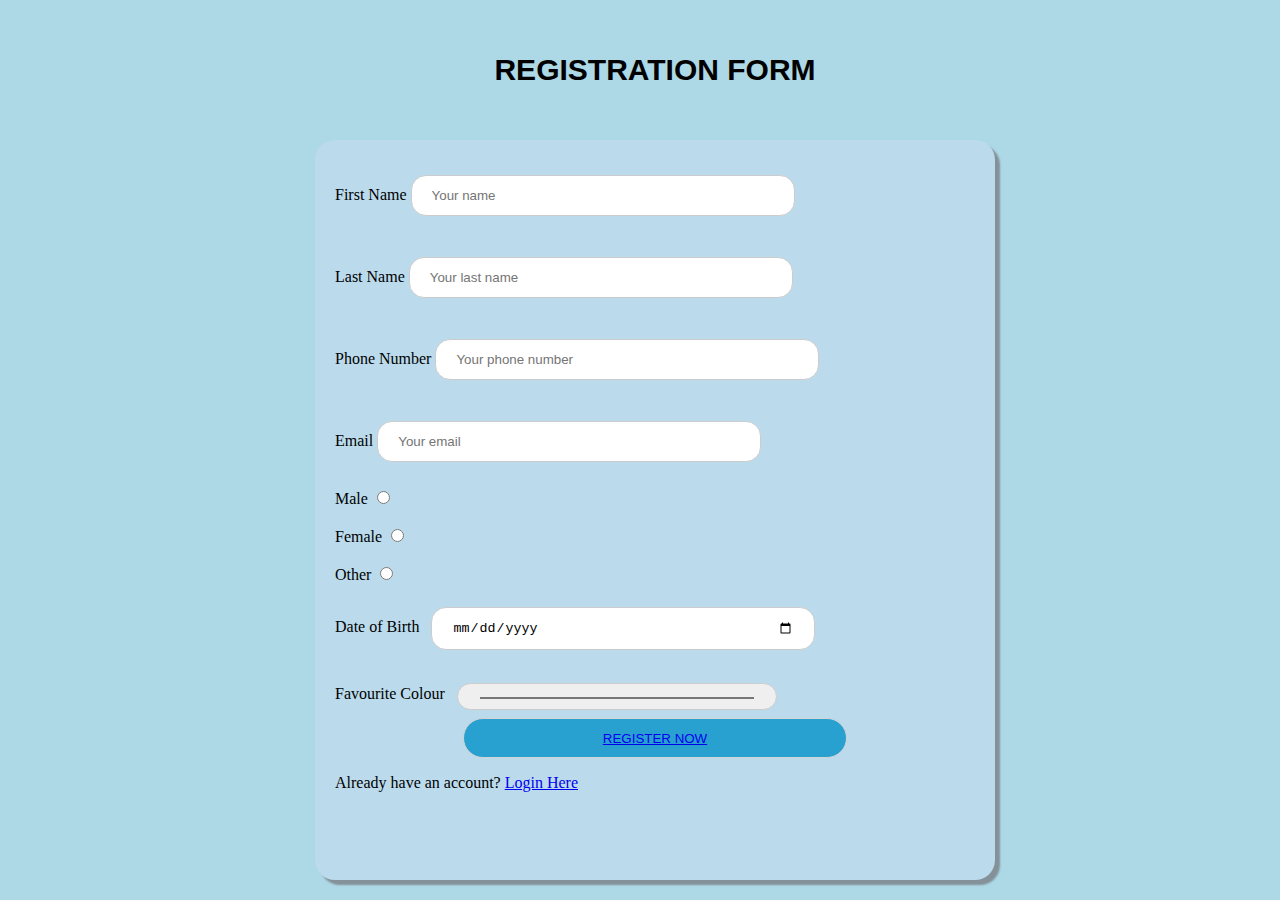
<file: week 3/index.html>
<!DOCTYPE html>
<html>

<head>
  <meta charset="utf-8">
  <meta name="viewport" content="width=device-width">
  <title>Registration Page</title>
  <link href="index.css" rel="stylesheet" type="text/css" />
</head>

<body>
  <h2>Registration Form</h2>
  <div class="container">
  <form>
    <label for="fname">First Name</label>
    <input type="text" id="fname" name="fname" placeholder="Your name"> <br> <br>
    <label for="lname">Last Name</label>
    <input type="text" id="lname" name="lname" placeholder="Your last name"> <br> <br>
    <label for="phone">Phone Number</label>
    <input type="text" id="Phone" name="phone" placeholder="Your phone number"> <br> <br>
    <label for="email">Email</label>
    <input type="text" id="email" name="email" placeholder="Your email"> <br> <br>
    <label for="male">Male</label>
    <input type="radio" id="male" name="gender" value="Male"> <br> <br>
    <label for="female">Female</label>
    <input type="radio" id="female" name="gender" value="Female"> <br> <br>
    <label for="other">Other</label> 
    <input type="radio" id="other" name="gender" value="Other"> <br> <br>
    <label for="dob">Date of Birth</label>
    <input type="date" id="dob" name="dob"> <br> <br>
    <label for="color">Favourite Colour</label>
    <input type="color" id="color" name="color">
  <button id="btn"><a href="success.html">Register Now</a></button>
  </form>
    <p>Already have an account? <a href="login.html">Login Here</a></p>
 </div>
</body>

</html>
</file>
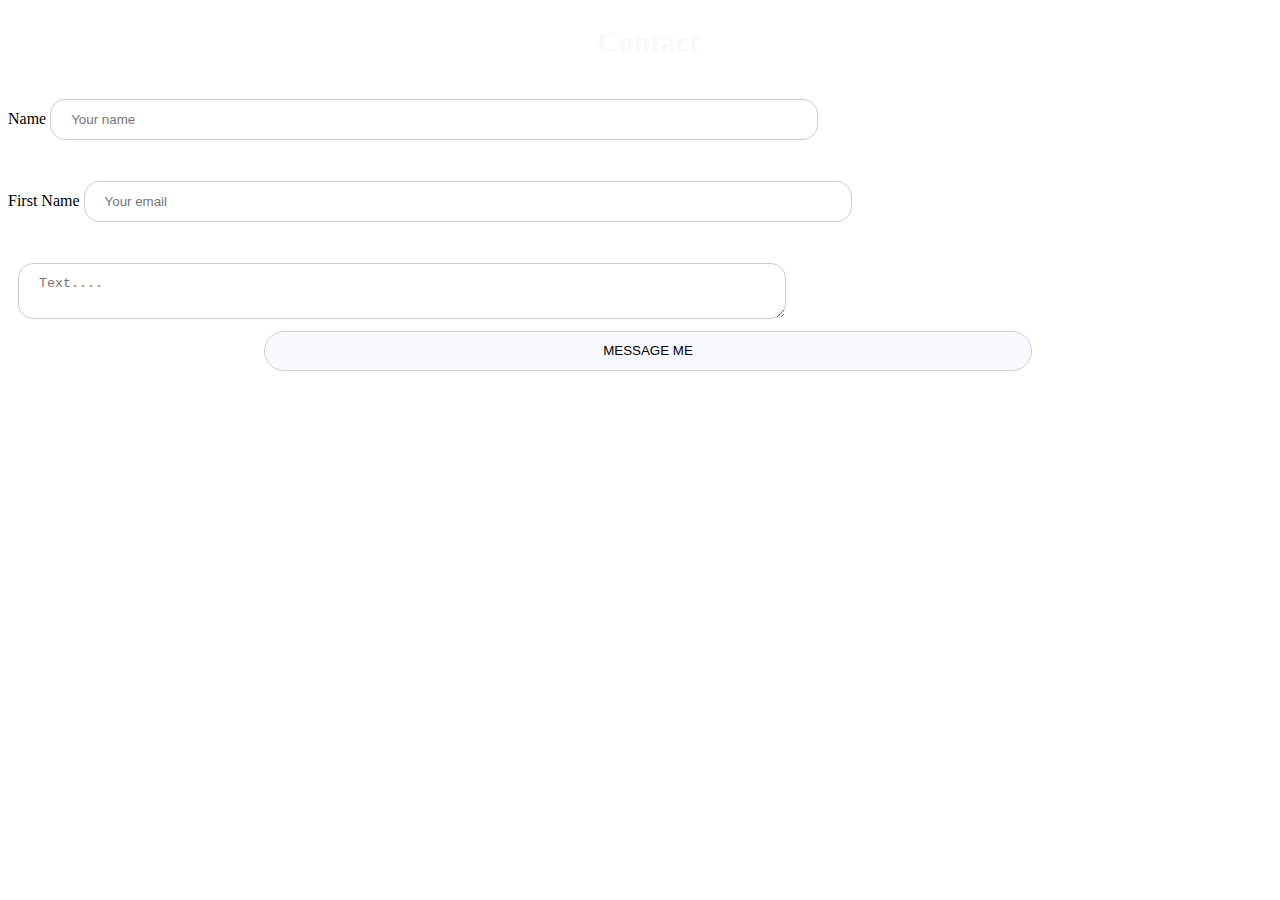
<file: week 3/contact.html>
<!DOCTYPE html>
<html lang="en">
<head>
  <meta charset="UTF-8">
  <meta http-equiv="X-UA-Compatible" content="IE=edge">
  <meta name="viewport" content="width=device-width, initial-scale=1.0">
  <link href="portfolio.css" rel="stylesheet" type="text/css"/>
  <title>contact page</title>
</head>
<body>

  <h2>Contact</h2>
    <form>
       <label for="name"> Name</label>
    <input type="text" id="name" name="name" placeholder="Your name"> <br> <br>
       <label for="fname">First Name</label>
    <input type="text" id="email" name="email" placeholder="Your email"> <br> <br>
    <textarea placeholder="Text...."></textarea> <br>
      <button id="btn-ok">Message Me</button>
    </form>
</body>
</html>
</file>
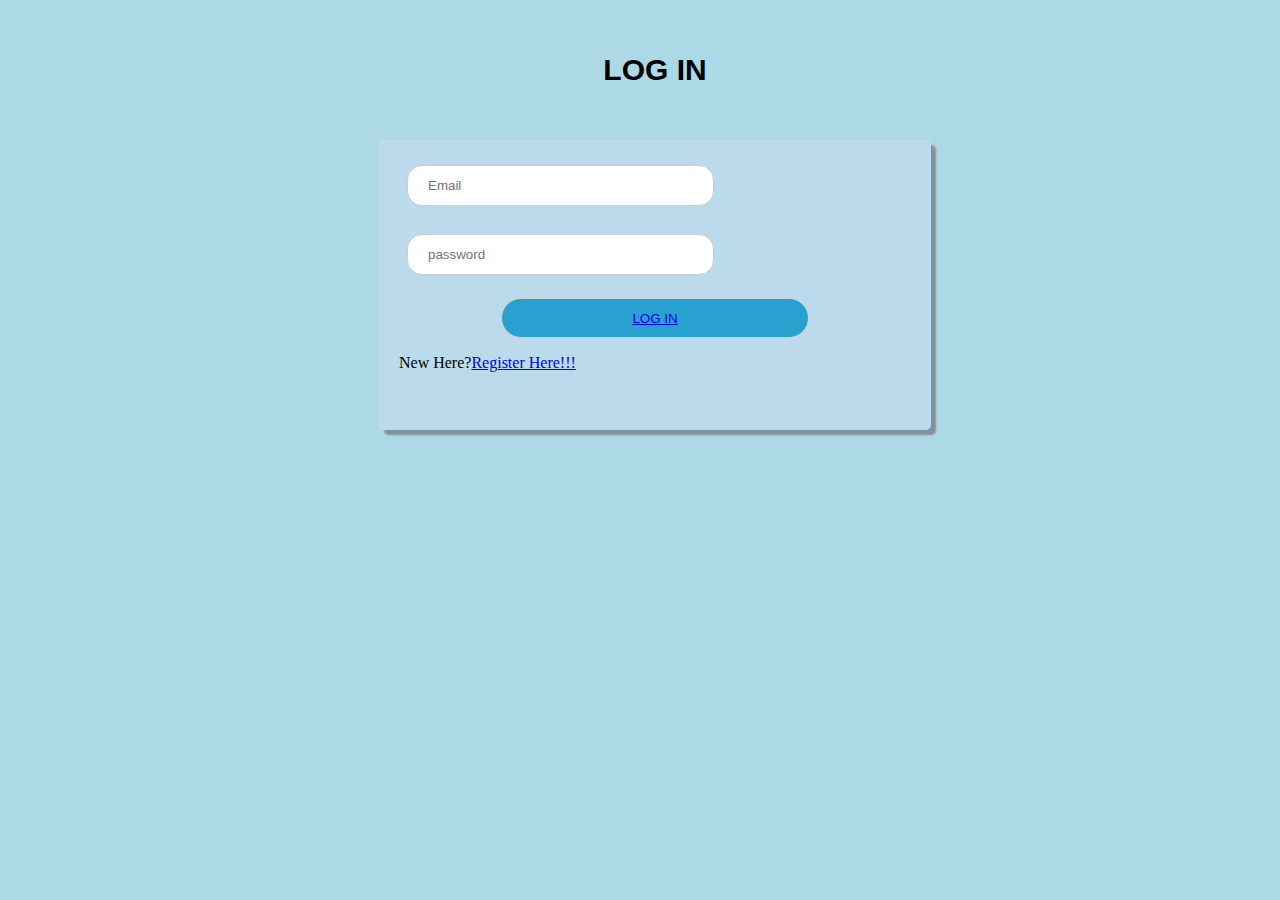
<file: week 3/login.html>
<!DOCTYPE html>
<html lang="en">
<head>
  <meta charset="UTF-8">
  <meta http-equiv="X-UA-Compatible" content="IE=edge">
  <meta name="viewport" content="width=device-width, initial-scale=1.0">
    <link href="index.css" rel="stylesheet" type="text/css" />
  <title>Login page</title>
</head>
<body>

  <h2>Log In</h2>
    <div class="container-login">
      <form>
    <input type="email" id="email" name="email" placeholder="Email"> <br> <br>
    <input type="password" id="password" name="password" placeholder="password"> <br> <br>
       <button id="btn"><a href="success.html">Log In</a></button>
        </form>

      <p>New Here?<a href="index.html">Register Here!!!</a></p>
    </div>
</body>
</html>
</file>
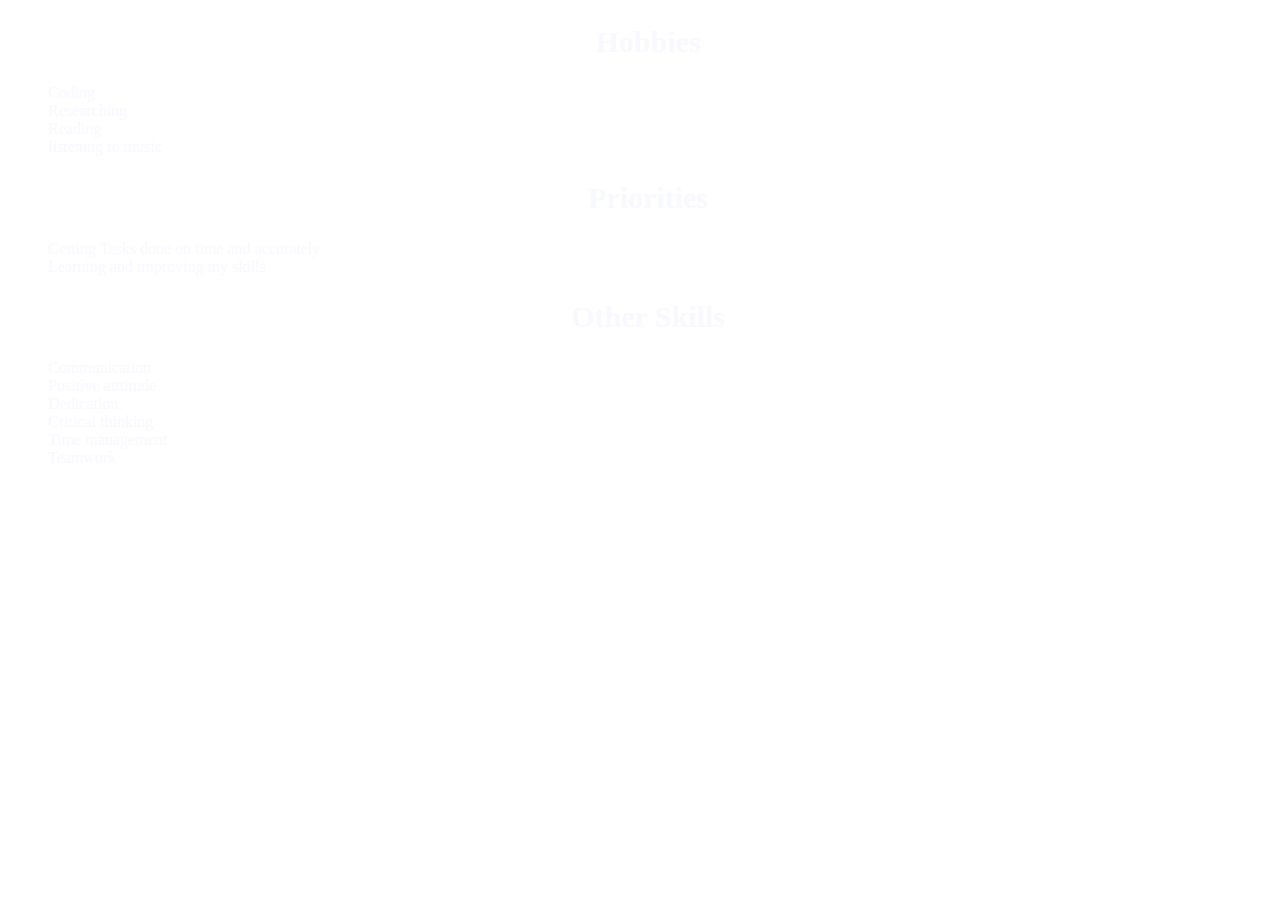
<file: week 3/services.html>
<!DOCTYPE html>
<html lang="en">
<head>
  <meta charset="UTF-8">
  <meta http-equiv="X-UA-Compatible" content="IE=edge">
  <meta name="viewport" content="width=device-width, initial-scale=1.0">
  <link href="portfolio.css" rel="stylesheet" type="text/css" />
  <title>Services</title>
</head>
<body>
  <h2>Hobbies</h2>
  <ul>
    <li>Coding</li>
    <li>Researching</li>
    <li>Reading</li>
    <li>listening to music</li>
  </ul>

  <h2>Priorities</h2>
  <ul>
    <li>Getting Tasks done on time and accurately</li>
    <li>Learning and improving my skills</li>
  </ul>
  <h2>Other Skills</h2>
  <ul>
    <li>Communication</li>
    <li>Positive atttitude</li>
    <li>Dedication</li>
    <li>Critical thinking</li>
    <li>Time management</li>
    <li>Teamwork</li>
  </ul>
  
</body>
</html>
</file>
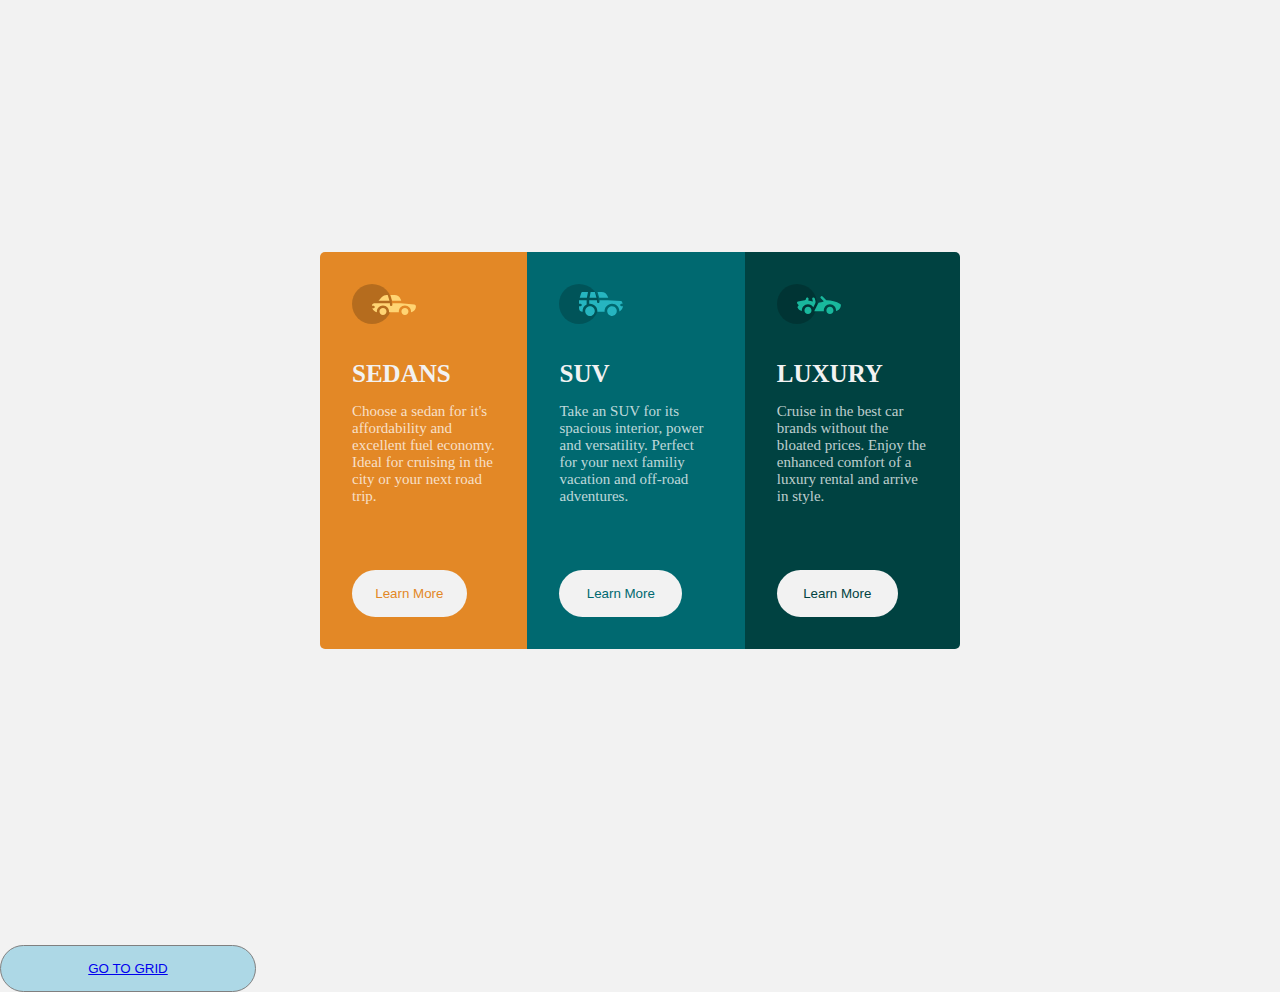
<file: week 4/flex.html>
<!DOCTYPE html>
<html>

<head>
  <meta charset="utf-8">
  <meta name="viewport" content="width=device-width">
  <title></title>
  <link href="flex.css" rel="stylesheet" type="text/css" />
</head>

<body>
   <main class="main">
        <div class="first-box">
          <div>
   <img src="resources/Copy of icon-sedans.svg" alt="">
          </div> 
           <h1>SEDANS</h1>
           <p>Choose a sedan for it's affordability and excellent fuel economy. 
              Ideal for cruising in the city or your next road trip.</p>
              <button class="btn" id="btn-one">Learn More</button>
   </div>
  
        <div class="second-box">
         <div>
            <img src="resources/Copy of icon-suvs.svg" alt=""/>
         </div>
           <h1>SUV</h1>
            <p>Take an SUV for its spacious interior, power and versatility.
            Perfect for your next familiy vacation and off-road adventures.</p>
            <button  class="btn" id="btn-two">Learn More</button>
        </div>
        <div class="third-box">
           <div>
             <img src="resources/Copy of icon-luxury.svg" alt=""/>
           </div>
           <h1>LUXURY</h1>
           <p>Cruise in the best car brands without the bloated prices.
             Enjoy the enhanced comfort of a luxury rental and arrive in style.</p>
             <button  class="btn" id="btn-three">Learn More</button>
        </div>
    </main>

   <button class="grid-btn"><a href="grid.html">Go to Grid</a></button>
  
</body>
</html>
  
</body>

</html>
</file>
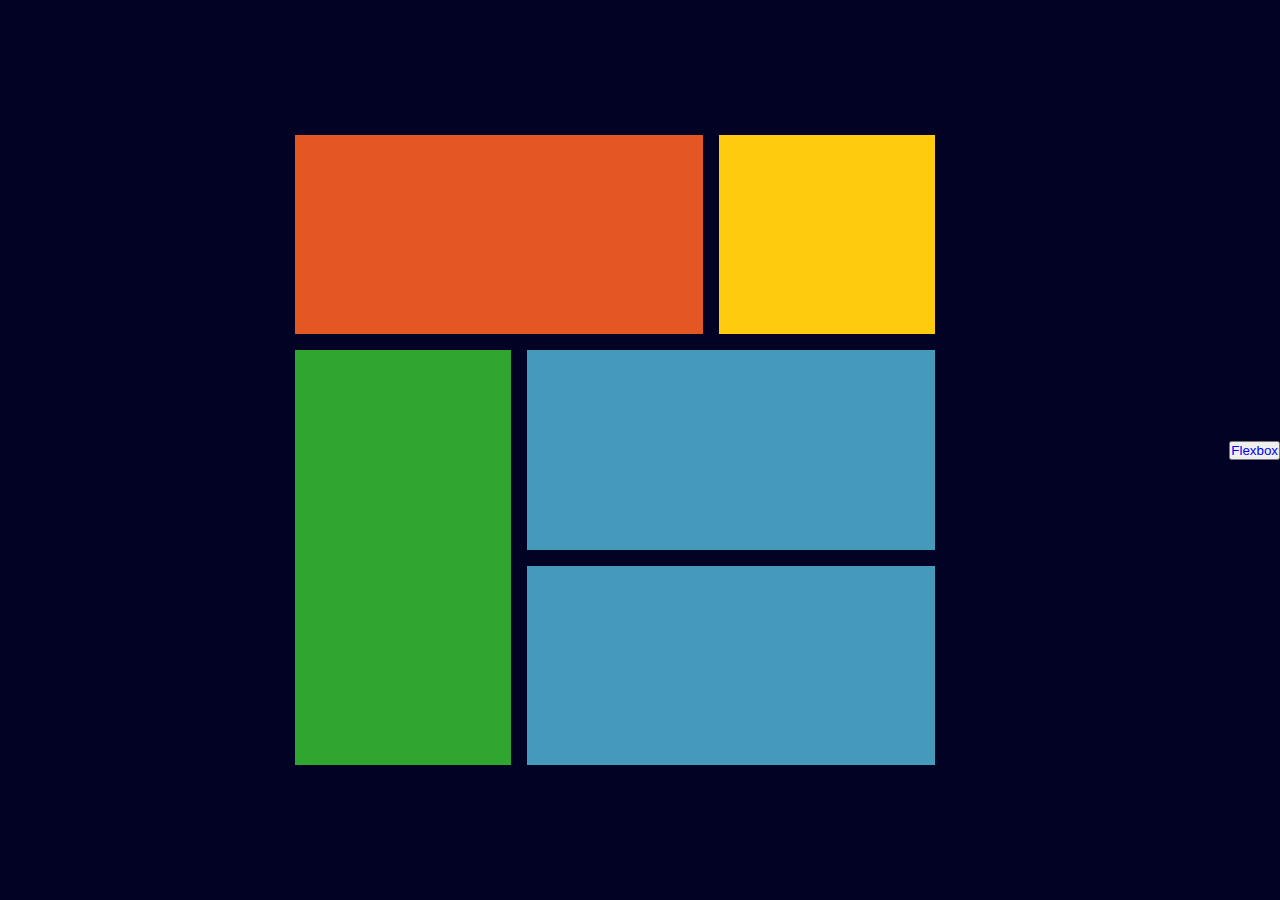
<file: week 4/grid.html>
<!DOCTYPE html>
<html lang="en">
<head>
  <meta charset="UTF-8">
  <meta http-equiv="X-UA-Compatible" content="IE=edge">
  <meta name="viewport" content="widt  h=device-width, initial-scale=1.0">
  <link href="grid.css" rel="stylesheet" type="text/css"/>
  <title>Grid Task</title>
</head>
<body>
   <main>
        <div class="item-a"></div>
        <div class="item-b"></div>
        <div class="item-c"></div>
        <div class="item-d"></div>
        <div class="item-e"></div>
    </main> 

 <button class="grid-btn"><a href="index.html">Flexbox</a></button>
    
</body>
</html>
</file>
<file: week 3/index.css>
body {
    height: 100%;
    width: 100%;
     background: lightblue;
     box-sizing: border-box;
     margin: 15px;
  }
  h2 {
    text-align: center;
    text-transform: uppercase;
    font-family: Arial, Helvetica, sans-serif;
    font-size: 30px;
    font-weight: bold;
    margin: 20px;
    line-height: 100px;
  }
  
  .container {
    height: 700px;
    width: 50%;
    border-radius: 20px;
    background-color: #bbdbed;
    padding: 20px;
    margin-right: auto;
    margin-left: auto;
    box-shadow: 5px 5px 2px #849199;
  }
  .container-login {
    height: 250px;
    width: 40%;
    border-radius: 5px;
    background-color: #bbdbed;
    padding: 20px;
    margin-right: auto;
    margin-left: auto;
    box-shadow: 5px 5px 2px #849199;
  }
  
  .container-img {
     height: 300px;
    width: 50%;
    border-radius: 5px;
    background-color: #bbdbed;
    padding: 20px;
    margin-right: auto;
    margin-left: auto;
    box-shadow: 5px 5px 2px #849199;
  }
  
  input[type=text],select {
     width: 60%;
    padding: 12px 20px;
    margin: 8px 0;
    margin-top: 15px;
    display: inline-block;
    border: 1px solid #ccc;
    border-radius: 15px;
     box-sizing: border-box;
    resize: vertical;
  }
  
  input[type=date], select {
     width: 60%;
    padding: 12px 20px;
    margin: 5px 8px;
    margin-top: 5px;
    display: inline-block;
    border: 1px solid #ccc;
    border-radius: 15px;
     box-sizing: border-box;
    resize: vertical;
  }
  
  input[type=email], select {
     width: 60%;
    padding: 12px 20px;
    margin: 5px 8px;
    margin-top: 5px;
    display: inline-block;
    border: 1px solid #ccc;
    border-radius: 15px;
     box-sizing: border-box;
    resize: vertical;
  }
  
  input[type=password], select {
     width: 60%;
    padding: 12px 20px;
    margin: 5px 8px;
    margin-top: 5px;
    display: inline-block;
    border: 1px solid #ccc;
    border-radius: 15px;
     box-sizing: border-box;
    resize: vertical;
  }
  
  input[type=color], select {
     width: 50%;
    padding: 12px 20px;
    margin: 8px 8px;
    margin-top: 10px;
    display: inline-block;
    border: 1px solid #ccc;
    border-radius: 15px;
     box-sizing: border-box;
    
  }
  
  #btn {
    width: 60%;
    height: 40px;
    border-radius: 30px;
    border: 1px solid lightgrey;
    background-color: #28a1d1;
    color: white;
    text-transform: uppercase;
    padding: 10px;
    margin-top: 30px;
    display: block;
    margin: auto;
    cursor: pointer;
  }
  
  #btn-success {
     width: 20%;
  }
</file>
<file: week 3/portfolio.css>
body {
    height: 90%;
    width: 100%;
    background-image: url(https://www.freecodecamp.org/news/content/images/2022/09/jonatan-pie-3l3RwQdHRHg-unsplash.jpg);
  }
  
  #list-item {
    display: flex;
    justify-content: flex-end;
    justify-content: space-between;
     line-height: 50px;
  }
  
  li {
    list-style: none;
    color: ghostwhite;
  }
  
  a {
    text-decoration: none;
    color: gray;
    display: inline-block-block;
  }
  
  a:hover {
    text-decoration: underline;
    color: white;
  }
  
  img {
    display: block;
    margin: auto;
    line-height: 100px;
    width: 50%;
    height: 100px;
    border-radius: 25px;
  }
  
  .img-bio {
     display: block;
    margin: auto;
    line-height: 100px;
    width: 50%;
    height: 200px;
  }
  
  
  #img-png {
    width: 150px;
    height: 150px;
    border-radius: 75px;
    display: block;
    margin: auto;
    line-height: 200px;
  }
  
  h2 {
    text-align: center;
    font-weight: medium;
    font-size: 30px;
    font-family: Trebuchet;
    color: ghostwhite;
  }
  
  h3 {
    text-align: center;
    font-weight: 0.1em;
    font-size: 20px;
   font-family: courier;
    padding-top: 5px;
    color: whitesmoke;
    
  }
  
  p {
    color: ghostwhite;
    text-align: center;
    font-size: 20px;
    font-family: Arail;
    padding: 30px;
    line-height: 20px;
    word-spacing: 0.5em;
  }
  
  input[type=text],select {
     width: 60%;
    padding: 12px 20px;
    margin: 8px 0;
    margin-top: 15px;
    display: inline-block;
    border: 1px solid #ccc;
    border-radius: 15px;
     box-sizing: border-box;
    resize: vertical;
  }
  
  textarea {
     width: 60%;
    padding: 12px 20px;
    margin: 8px 10px;
    margin-top: 15px;
    display: inline-block;
    border: 1px solid #ccc;
    border-radius: 15px;
     box-sizing: border-box;
  
  }
  
  #btn-ok {
      width: 60%;
    height: 40px;
    border-radius: 30px;
    border: 1px solid lightgrey;
    background-color: ghostwhite;
    color: black;
    text-transform: uppercase;
    padding: 10px;
    margin-top: 30px;
    display: block;
    margin: auto;
    cursor: pointer;
  }
  
  footer {
    height: 100px;
    line-height: 400px;
    margin-top: 100px;
  }
</file>
<file: week 4/flex.css>
/* html, body { 
  height: 100%;
  width: 100%;
}*/

* {
    margin: 0;
    padding: 0;
    box-sizing: border-box;
}

body {
    background-color:  hsl(0, 0%, 95%);
}

.main {
    width: 50%;
    display: flex; 
    margin: auto;
    justify-content: center;
    align-items: center;
    height: 100vh; 
}

.first-box {
    background-color: hsl(31, 77%, 52%);
    padding: 2em;
    border-bottom-left-radius: 5px;
    border-top-left-radius: 5px;
}


.second-box {
    background-color:  hsl(184, 100%, 22%);
    padding: 2em;
}

.third-box {
    background-color:  hsl(179, 100%, 13%);
    padding: 2em;
    border-bottom-right-radius: 5px;
    border-top-right-radius: 5px;
}

div h1 {
    color: hsl(0, 0%, 95%);
    font-size: 25px;
    font-weight: 400px;
    font-family: 'Lexend Deca', sans-serif'Lexend Deca', sans-serif;
    padding-bottom: 15px;

}

div p {
    color:  hsla(0, 0%, 100%, 0.75);
    font-size: 15px;
    font-weight: 700px;
    font-family:'Big Shoulders Display', cursive;
    padding-bottom: 20px;
}

div img {
    padding-bottom: 2em;
    
}

.btn {
    padding: 16px;
    margin-top: 45px;
    width: 80%;
    border: none;
    border-radius: 30px;
    background-color:  hsl(0, 0%, 95%);
}

.grid-btn {
   padding: 15px;
    margin-top: 45px;
    width: 20%;
    border: 1px solid gray;
    border-radius: 30px;
    background-color: lightblue;
    color: black;
    text-transform: uppercase;
}


#btn-one {
  color: hsl(31, 77%, 52%);
}

#btn-two {
    color: hsl(184, 100%, 22%);
}

#btn-three {
    color: hsl(179, 100%, 13%);
}
</file>
<file: week 4/grid.css>
* {
    margin: 0;
    padding: 0;

}

body {
    background-color: rgb(2, 2, 36);
    color: white;
    display: flex;
    place-items: center;
    min-height: 100vh;
}

main {
    display: grid;
    grid-template-areas: 
    'a a b'
    'c d d'
    'c e e';
    gap: 1em;
    width: 50%;
    margin: auto;
    height: 70vh;
}

main div {
    padding: 20px;
    text-align: center;
}

.item-a {
    background-color: rgb(228, 86, 34);
    grid-area: a;
}

.item-b {
    background-color: rgb(255, 203, 13);
    grid-area: b;  
}

.item-c {
    background-color: rgb(47, 166, 47);
    grid-area: c;
}

.item-d {
    background-color: rgb(69, 154, 188);
    grid-area: d;
}

.item-e {
    background-color: rgb(69, 154, 188);
    grid-area: e;
}

grid-btn {
   padding: 15px;
    margin-top: 45px;
    width: 20%;
    border: 1px solid gray;
    border-radius: 30px;
    background-color: lightblue;
    color: black;
    text-transform: uppercase;
}

a {
  text-decoration: none;
}
</file>
